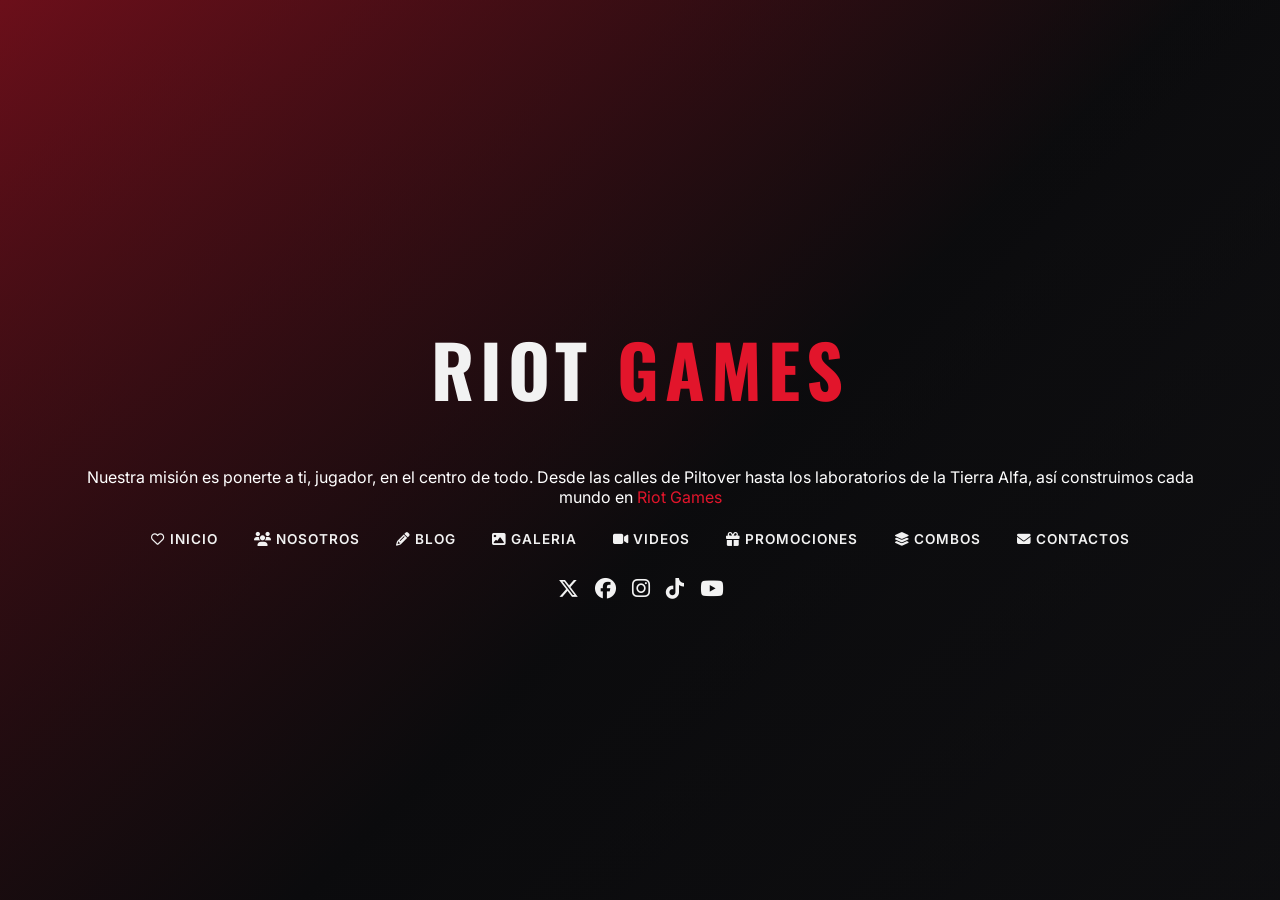
<file: index.html>
<!DOCTYPE html>
<html lang="es">
<head>
    <meta charset="UTF-8">
    <meta name="viewport" content="width=device-width, initial-scale=1.0">
    <title>Riot Games | Inicio</title>
    <link rel="preconnect" href="https://fonts.googleapis.com">
    <link href="https://fonts.googleapis.com/css2?family=Oswald:wght@500;600;700&family=Inter:wght@400;500;600&display=swap" rel="stylesheet">
    <link rel="stylesheet" href="css/estilos.css">
    <link rel="stylesheet" href="css/all.min.css">
    <link rel="shortcut icon" href="https://www.riotgames.com/assets/img/meta/04fa9e7e9b64fc21382fba33a1f436c2/meta-icon-1000x1000.jpg" type="image/jpeg">
</head>
<body class="fondo-contacto">
    
    <audio src="audio/League Client_ Summoner's Rift - In Queue.mp3" autoplay loop></audio>

    <main>
        <div id="contenedor">
            <h1>RIOT <span>GAMES</span></h1>
            <p class="tagline"></p>Nuestra misión es ponerte a ti, jugador, en el centro de todo. Desde las calles de Piltover hasta los laboratorios de la Tierra Alfa, así construimos cada mundo en <span class="acento">Riot Games</span></p>
            <nav>
                <ul class="menu">
                    <li><a href="index.html"><i class="fa-regular fa-heart"></i> Inicio</a></li>
                    <li><a href="nosotros.html"><i class="fa-solid fa-users"></i> Nosotros</a></li>
                    <li><a href="blog.html"><i class="fa-solid fa-pencil"></i> Blog</a></li>
                    <li><a href="galeria.html"><i class="fa-solid fa-image"></i> Galeria</a></li>
                    <li><a href="videos.html"><i class="fa-solid fa-video"></i> Videos</a></li>
                    <li><a href="promociones.html"><i class="fa-solid fa-gift"></i> Promociones</a></li>
                    <li><a href="combos.html"><i class="fa-solid fa-layer-group"></i> Combos</a></li>
                    <li><a href="contactos.html"><i class="fa-solid fa-envelope"></i> Contactos</a></li>
                </ul>
            </nav>
            <div>
                <ul class="redes">
                    <li><a href="https://twitter.com/riotgames" target="_blank"><i class="fa-brands fa-x-twitter fa-xl"></i></a></li>
                    <li><a href="https://www.facebook.com/RiotGames/" target="_blank"><i class="fa-brands fa-facebook fa-xl"></i></a></li>
                    <li><a href="https://www.instagram.com/riotgames/" target="_blank"><i class="fa-brands fa-instagram fa-xl"></i></a></li>
                    <li><a href="https://www.tiktok.com/@riotgames" target="_blank"><i class="fa-brands fa-tiktok fa-xl"></i></a></li>
                    <li><a href="https://www.youtube.com/riotgames" target="_blank"><i class="fa-brands fa-youtube fa-xl"></i></a></li>
                </ul>
            </div>
        </div>
    </main>
</body>
</html>
</file>
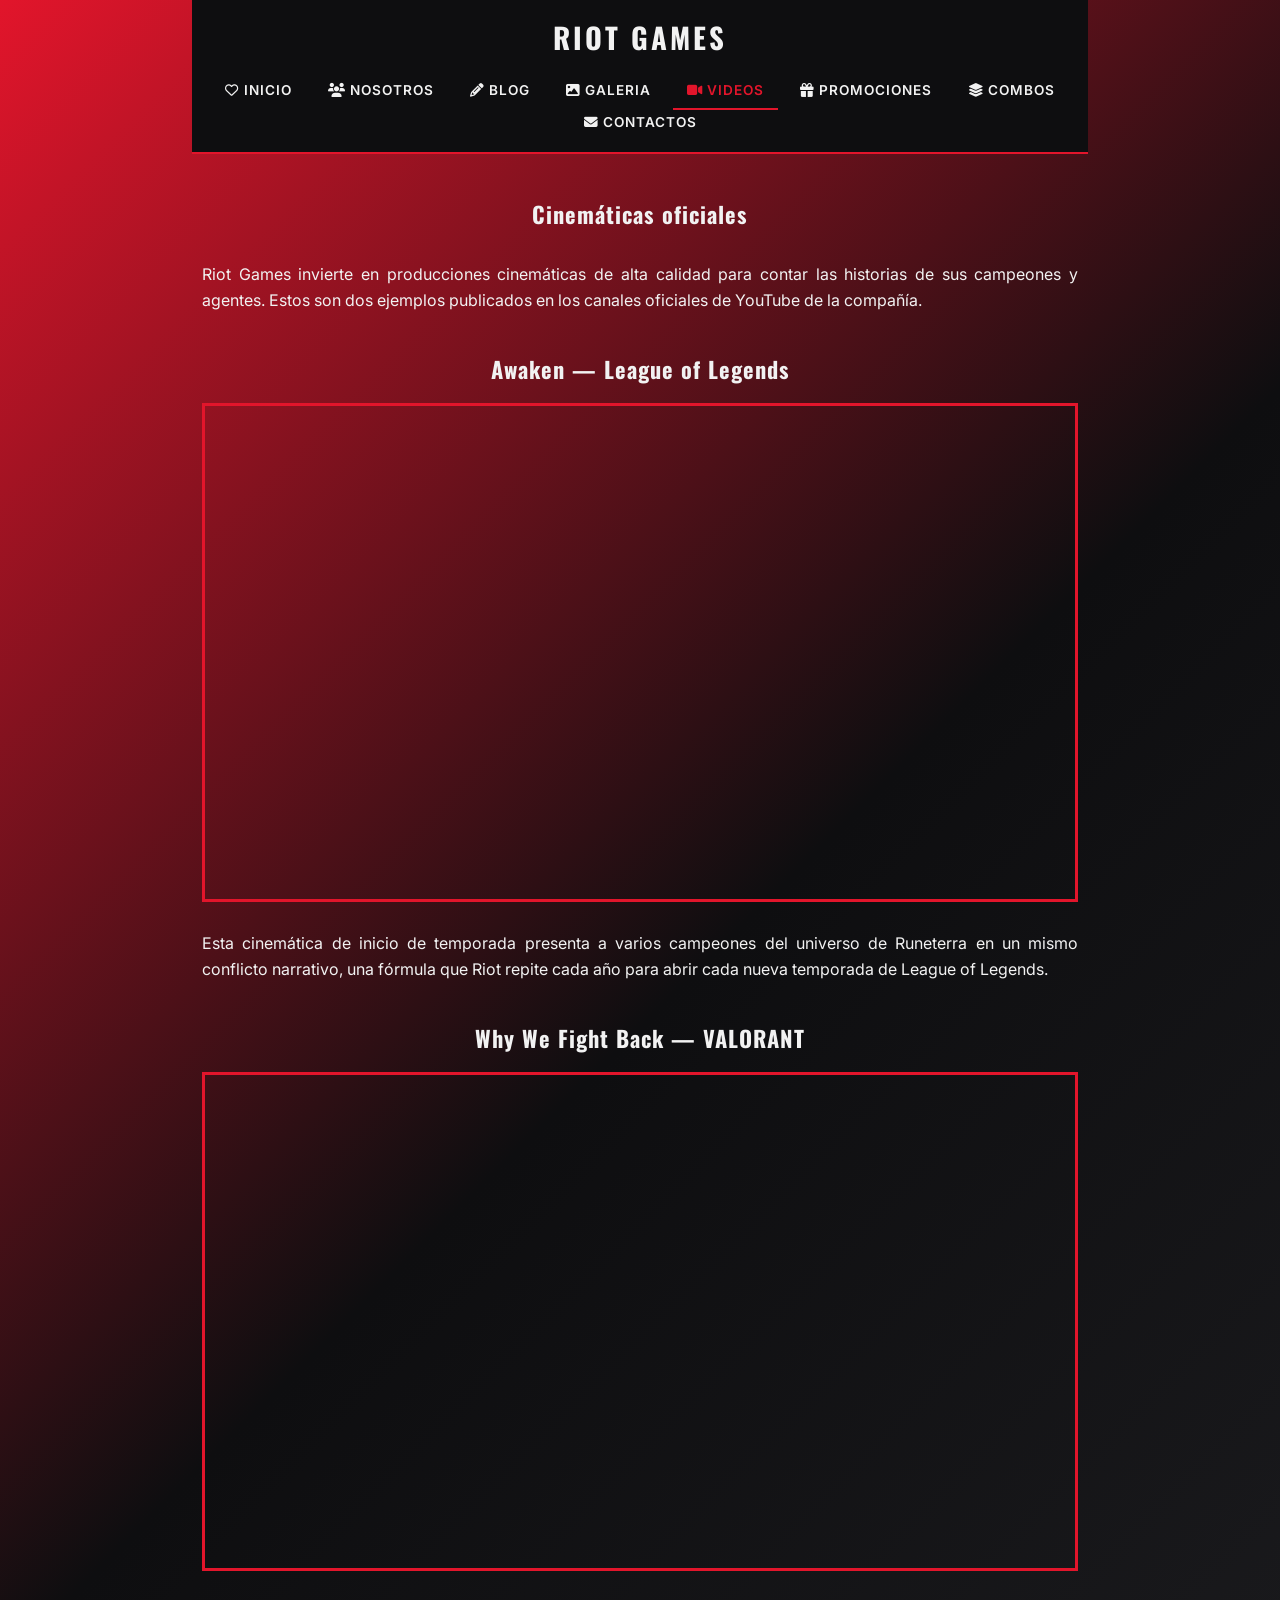
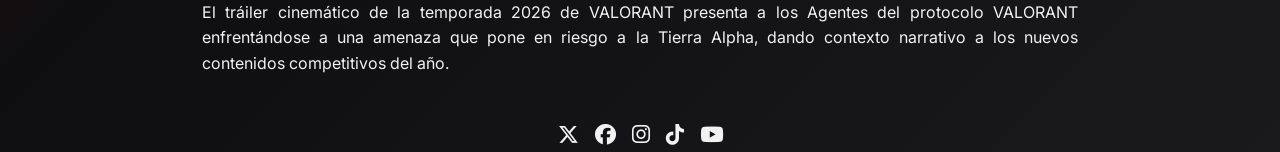
<file: videos.html>
<!DOCTYPE html>
<html lang="es">
<head>
    <meta charset="UTF-8">
    <meta name="viewport" content="width=device-width, initial-scale=1.0">
    <title>Riot Games | Videos</title>
    <link rel="preconnect" href="https://fonts.googleapis.com">
    <link href="https://fonts.googleapis.com/css2?family=Oswald:wght@500;600;700&family=Inter:wght@400;500;600&display=swap" rel="stylesheet">
    <link rel="stylesheet" href="css/estilos.css">
    <link rel="stylesheet" href="css/all.min.css">
    <link rel="shortcut icon" href="https://www.riotgames.com/assets/img/meta/04fa9e7e9b64fc21382fba33a1f436c2/meta-icon-1000x1000.jpg" type="image/jpeg">
</head>
<body class="fondo-contacto">

    <div class="pagina">

        <nav id="navegador">
            <h1><a href="index.html">RIOT GAMES</a></h1>
            <ul class="menu">
                <li><a href="index.html"><i class="fa-regular fa-heart"></i> Inicio</a></li>
                <li><a href="nosotros.html"><i class="fa-solid fa-users"></i> Nosotros</a></li>
                <li><a href="blog.html"><i class="fa-solid fa-pencil"></i> Blog</a></li>
                <li><a href="galeria.html"><i class="fa-solid fa-image"></i> Galeria</a></li>
                <li id="caf"><a href="videos.html"><i class="fa-solid fa-video"></i> Videos</a></li>
                <li><a href="promociones.html"><i class="fa-solid fa-gift"></i> Promociones</a></li>
                <li><a href="combos.html"><i class="fa-solid fa-layer-group"></i> Combos</a></li>
                <li><a href="contactos.html"><i class="fa-solid fa-envelope"></i> Contactos</a></li>
            </ul>
        </nav>

        <div id="contenido">
            <h2>Cinemáticas oficiales</h2>
            
            <p>Riot Games invierte en producciones cinemáticas de alta calidad para contar las historias de sus campeones y agentes. Estos son dos ejemplos publicados en los canales oficiales de YouTube de la compañía.</p>

            <h2 style="margin-top:25px;">Awaken — League of Legends</h2>
            <div class="video youtube">
                <iframe src="https://www.youtube.com/embed/zF5Ddo9JdpY" title="Awaken - League of Legends Cinematic"
                frameborder="0"
                allow="accelerometer; autoplay; clipboard-write; encrypted-media; gyroscope; picture-in-picture; web-share" referrerpolicy="strict-origin-when-cross-origin"
                allowfullscreen></iframe>
            </div>

            <p>Esta cinemática de inicio de temporada presenta a varios campeones del universo de Runeterra en un mismo conflicto narrativo, una fórmula que Riot repite cada año para abrir cada nueva temporada de League of Legends.</p>

            <h2 style="margin-top:25px;">Why We Fight Back — VALORANT</h2>
            <div class="video youtube">
                <iframe src="https://www.youtube.com/embed/AnGdzz-XWcE" title="Why We Fight Back - VALORANT Cinematic"
                frameborder="0"
                allow="accelerometer; autoplay; clipboard-write; encrypted-media; gyroscope; picture-in-picture; web-share" referrerpolicy="strict-origin-when-cross-origin"
                allowfullscreen></iframe>
            </div>
            <p>El tráiler cinemático de la temporada 2026 de VALORANT presenta a los Agentes del protocolo VALORANT enfrentándose a una amenaza que pone en riesgo a la Tierra Alpha, dando contexto narrativo a los nuevos contenidos competitivos del año.</p>
        </div>

        <div>
            <ul class="redes">
                <li><a href="https://twitter.com/riotgames" target="_blank"><i class="fa-brands fa-x-twitter fa-xl"></i></a></li>
                <li><a href="https://www.facebook.com/RiotGames/" target="_blank"><i class="fa-brands fa-facebook fa-xl"></i></a></li>
                <li><a href="https://www.instagram.com/riotgames/" target="_blank"><i class="fa-brands fa-instagram fa-xl"></i></a></li>
                <li><a href="https://www.tiktok.com/@riotgames" target="_blank"><i class="fa-brands fa-tiktok fa-xl"></i></a></li>
                <li><a href="https://www.youtube.com/riotgames" target="_blank"><i class="fa-brands fa-youtube fa-xl"></i></a></li>
            </ul>
        </div>

    </div>
</body>
</html>
</file>
<file: css/estilos.css>
*{
    margin:0;
    padding:0;
    box-sizing: border-box;
    --color1:#E2152B;   
    --color2:#0E0E10;   
    --color3:#C89B3C;   
    --color4:#F2F2F2;   
    --color5:#1A1A1D;   
}
body{
    font-family: 'Inter', Helvetica, Arial, sans-serif;
    background-color: var(--color2);
    color: var(--color4);
}
main{
    min-height: 100vh;
    background: linear-gradient(rgba(10,10,12,0.55),rgba(10,10,12,0.75)),
    url("https://www.riotgames.com/darkroom/1400/a7b7f314bb8ef2082bc2bfa178cf875e:5621c4973cb066cdeb13167e8aa49e88/tot-s3-twilights-end-riotgames-homepage-background-3840x1600.png") no-repeat center center fixed;
    background-size:cover;
    color:white;
}

#contenedor{
    position:absolute;
    top:50%;
    left:50%;
    transform: translateX(-50%) translateY(-50%);
    text-align: center;
    width: 90%;
}
#navegador{
    position: sticky;
    top:0;
    background-color: var(--color2);
    z-index: 20;
    border-bottom:2px solid var(--color1);
}
#navegador h1{
    font-size: 1.8em;
    letter-spacing: 3px;
    padding: 16px 10px 0 10px;
}
.menu{
    display: flex;
    list-style-type: none;
    justify-content: center;
    flex-wrap: wrap;
    margin:15px;
}
.menu li{
    padding:6px 4px;
}
.menu li a{
    text-decoration: none;
    padding:10px 14px;
    text-transform: uppercase;
    letter-spacing: 1px;
    font-size: 0.85em;
    font-weight: 600;
    color:var(--color4);
    transition: color .2s ease, opacity .2s ease;
}
.menu li a:hover{
    color: var(--color1);
}
#caf a{
    color: var(--color1) !important;
    border-bottom: 2px solid var(--color1);
}

.redes{
    display: flex;
    list-style-type: none;
    justify-content: center;
}
.redes li a{
    padding: 8px;
    display:block;
}
.redes li a i{
    color: var(--color4);
    font-size: 1.3em;
    transition: color .2s ease;
}
.redes li a:hover i{
    color: var(--color1);
}

h1{
    font-family: 'Oswald', 'Helvetica', sans-serif;
    font-size: 4.5em;
    letter-spacing: 6px;
    padding:20px;
    text-transform: uppercase;
    text-align: center;
    color: var(--color4);
}
h1 span{
    color: var(--color1);
}
h1 a{
    color:var(--color4);
    text-decoration: none;
}
h1 a:hover{
    color: var(--color1);
}
span.acento{
    color: var(--color1);
    font-style: normal;
}
h2{
    font-family: 'Oswald', sans-serif;
    font-size: 1.4em;
    margin: 18px 0;
    text-align: center;
    letter-spacing: 1px;
    color: var(--color4);
}
.tagline{
    font-size: 1.15em;
    max-width: 700px;
    margin: 10px auto 25px auto;
    color: var(--color4);
    opacity: 0.9;
}
.pagina{
    width: 70%;
    margin:auto;
    min-height: 100vh;
}
.pagina h1{
    font-size: 2.2em;
    padding: 14px;
    letter-spacing: 4px;
}
#contenido{
    padding:25px 10px;
}
#contenido p{
    text-align: justify;
    padding:14px 0;
    color: var(--color4);
    line-height: 1.6em;
}
figure{
    float:right;
    text-align: center;
    font-size: 0.8em;
    color: var(--color3);
    margin: 0 0 10px 15px;
}
.foto-blog{
    width: 100%;
    max-height: 380px;
    object-fit: cover;
    border-radius: 4px;
    border: 1px solid var(--color1);
    margin-bottom: 10px;
}
.foto-secundaria{
    float:left;
    margin:10px 15px 10px 0;
    border-radius: 4px;
}
.foto-secundaria.derecha{
    float:right;
    margin:10px 0 10px 15px;
}
hr.divisor{
    border: none;
    border-top: 1px dashed var(--color3);
    margin: 15px 0;
}
#galeria {
  margin: auto;
  display: flex;
  flex-direction: row;
  justify-content: center;
  align-items: center;
  flex-wrap: wrap;
}
.item {
    width: 30%;
    margin:12px;
    text-align: center;
    background: var(--color5);
    padding: 10px;
    border-radius: 6px;
}
.item img {
  width:100%;
  aspect-ratio: 16/10;
  object-fit: cover;
  border-radius: 4px;
  box-shadow: 4px 4px 0 var(--color1);
}
.item a{
    opacity: 0.85;
}
.item a:hover{
    opacity: 1;
}
#contenido .item p{
    text-align: center;
    color:var(--color3);
    font-style: italic;
    padding: 8px 0 0 0;
}
.video{
    border:3px solid var(--color1);
    position:relative;
    padding-bottom: 56.25%;
    height:0 ;
    margin: 15px 0;
}
.video iframe{
    width: 100%;
    position:absolute;
    top:0;
    left:0;
    height: 100%;
}
.footer-final{
    text-align: center;
    padding: 25px 10px;
}
.fondo-contacto{
    background: linear-gradient(135deg, var(--color1) 0%, var(--color2) 55%, var(--color5) 100%);
}
.grid-contacto{
    display: grid;
    grid-template-columns: 1fr 1fr;
    gap: 30px;
    padding: 30px 10px;
}
.bloque{
    background: rgba(15,15,17,0.75);
    border: 1px solid var(--color3);
    border-radius: 8px;
    padding: 20px;
}
.bloque h3{
    font-family: 'Oswald', sans-serif;
    color: var(--color3);
    text-transform: uppercase;
    letter-spacing: 1px;
    margin-bottom: 15px;
    border-bottom: 2px solid var(--color1);
    padding-bottom: 8px;
}
table.tabla-contacto{
    width: 100%;
    border-collapse: collapse;
}
table.tabla-contacto th,
table.tabla-contacto td{
    text-align: left;
    padding: 10px;
    border-bottom: 1px solid #333;
    vertical-align: top;
    font-size: 0.95em;
}
table.tabla-contacto th{
    width: 35%;
    color: var(--color3);
    font-weight: 600;
}
.imagen-degradado{
    position: relative;
    margin-top: 15px;
    border-radius: 6px;
    overflow: hidden;
}
.imagen-degradado img{
    width: 100%;
    display: block;
}
.imagen-degradado::after{
    content:"";
    position: absolute;
    inset:0;
    background: linear-gradient(180deg, rgba(226,21,43,0) 0%, rgba(14,14,16,0.9) 100%);
}
.imagen-degradado span{
    position:absolute;
    bottom: 12px;
    left: 12px;
    z-index: 2;
    font-family: 'Oswald', sans-serif;
    letter-spacing: 1px;
    text-transform: uppercase;
    font-size: 0.85em;
    color: var(--color4);
}

form.formulario-contacto label{
    display:block;
    margin-top: 12px;
    margin-bottom: 4px;
    font-size: 0.9em;
    color: var(--color4);
}
form.formulario-contacto input,
form.formulario-contacto textarea,
form.formulario-contacto select{
    width: 100%;
    padding: 10px;
    border-radius: 4px;
    border: 1px solid #444;
    background: var(--color2);
    color: var(--color4);
    font-family: inherit;
}
form.formulario-contacto textarea{
    resize: vertical;
    min-height: 100px;
}
form.formulario-contacto .obligatorio{
    color: var(--color1);
}
form.formulario-contacto button{
    margin-top: 16px;
    width: 100%;
    padding: 12px;
    background: var(--color1);
    border: none;
    color: white;
    text-transform: uppercase;
    letter-spacing: 1px;
    font-weight: 700;
    border-radius: 4px;
    cursor: pointer;
    transition: background .2s ease;
}
form.formulario-contacto button:hover{
    background: #b30f21;
}
.mapa-wrapper{
    grid-column: 1 / -1;
}
.mapa-wrapper iframe{
    width: 100%;
    height: 380px;
    border: 1px solid var(--color3);
    border-radius: 8px;
}
.barra-titulo{
    background: var(--color5);
    border-left: 5px solid var(--color1);
    padding: 14px 20px;
    margin: 20px 0;
}
.barra-titulo h2{
    text-align: left;
    margin:0;
    font-size: 1.6em;
    text-transform: uppercase;
    letter-spacing: 2px;
}
.grid-nosotros{
    display: grid;
    grid-template-columns: 1fr 1fr 1fr;
    grid-template-areas:
        "intro intro lateral"
        "texto texto lateral"
        "img1 img2 lateral";
    gap: 18px;
    padding: 10px 0 30px 0;
}
.area-intro{ grid-area: intro; }
.area-texto{ grid-area: texto; }
.area-lateral{ grid-area: lateral; }
.area-img1{ grid-area: img1; }
.area-img2{ grid-area: img2; }

.area-intro h3{
    font-family: 'Oswald', sans-serif;
    font-size: 1.3em;
    color: var(--color3);
    text-transform: uppercase;
    letter-spacing: 1px;
}
.area-texto{
    columns: 2;
    column-gap: 28px;
    text-align: justify;
    line-height: 1.6em;
}
.area-texto p{
    margin-bottom: 12px;
    break-inside: avoid;
}
.area-lateral img{
    width: 100%;
    height: 100%;
    object-fit: cover;
    border-radius: 6px;
    border: 1px solid var(--color1);
}
.area-img1 img,
.area-img2 img{
    width: 100%;
    height: 220px;
    object-fit: cover;
    border-radius: 6px;
    border: 1px solid var(--color3);
}
.area-img1 figcaption,
.area-img2 figcaption{
    text-align: center;
    font-size: 0.8em;
    color: var(--color3);
    margin-top: 6px;
}
.barra-final{
    background: var(--color5);
    text-align: center;
    padding: 14px;
    margin-top: 10px;
    letter-spacing: 1px;
    font-size: 0.9em;
}
.intro-promo{
    text-align: center;
    max-width: 700px;
    margin: 0 auto 30px auto;
    color: var(--color4);
    opacity: 0.9;
}
.promo-grid{
    display: flex;
    flex-wrap: wrap;
    justify-content: center;
    gap: 24px;
    padding: 10px 0 30px 0;
}
.promo-box{
    background: var(--color5);
    border: 2px solid var(--color3);
    border-radius: 10px;
    padding: 25px;
    width: 300px;
    text-align: center;
    animation: pulso-dorado 2.4s ease-in-out infinite;
}
@keyframes pulso-dorado{
    0%, 100%{ box-shadow: 0 0 8px rgba(200,155,60,0.35); transform: translateY(0); }
    50%{ box-shadow: 0 0 22px rgba(226,21,43,0.65); transform: translateY(-4px); }
}
.promo-box h3{
    font-family: 'Oswald', sans-serif;
    color: var(--color1);
    text-transform: uppercase;
    letter-spacing: 1px;
    font-size: 1.15em;
    margin-bottom: 12px;
}
.promo-box p{
    font-size: 0.92em;
    color: var(--color4);
    line-height: 1.5em;
    margin-bottom: 18px;
    min-height: 65px;
}
.promo-box .etiqueta{
    display: inline-block;
    background: var(--color1);
    color: white;
    font-size: 0.75em;
    text-transform: uppercase;
    letter-spacing: 1px;
    padding: 4px 10px;
    border-radius: 4px;
    margin-bottom: 14px;
}
.btn-reclamar{
    background: var(--color3);
    color: var(--color2);
    border: none;
    padding: 10px 20px;
    border-radius: 4px;
    text-transform: uppercase;
    letter-spacing: 1px;
    font-weight: 600;
    font-size: 0.85em;
    cursor: pointer;
    transition: background .2s ease, transform .2s ease;
}
.btn-reclamar:hover{
    background: var(--color1);
    color: white;
    transform: scale(1.04);
}
.banner-social{
    text-align: center;
    max-width: 700px;
    margin: 10px auto 35px auto;
    padding: 16px;
    border-top: 1px dashed var(--color3);
    border-bottom: 1px dashed var(--color3);
    font-size: 0.9em;
    color: var(--color3);
    letter-spacing: 1px;
}
@media (max-width: 700px){
    .promo-box{ width: 100%; max-width: 340px; }
}

@media (max-width: 900px){
    .pagina{ width: 92%; }
    h1{ font-size: 2.6em; }
    .item{ width: 45%; }
    .grid-contacto{ grid-template-columns: 1fr; }
    .grid-nosotros{
        grid-template-columns: 1fr 1fr;
        grid-template-areas:
            "intro intro"
            "texto texto"
            "lateral lateral"
            "img1 img2";
    }
    .area-texto{ columns: 1; }
}
@media (max-width: 600px){
    .item{ width: 100%; }
    .grid-nosotros{
        grid-template-columns: 1fr;
        grid-template-areas:
            "intro"
            "texto"
            "lateral"
            "img1"
            "img2";
    }
}
</file>
